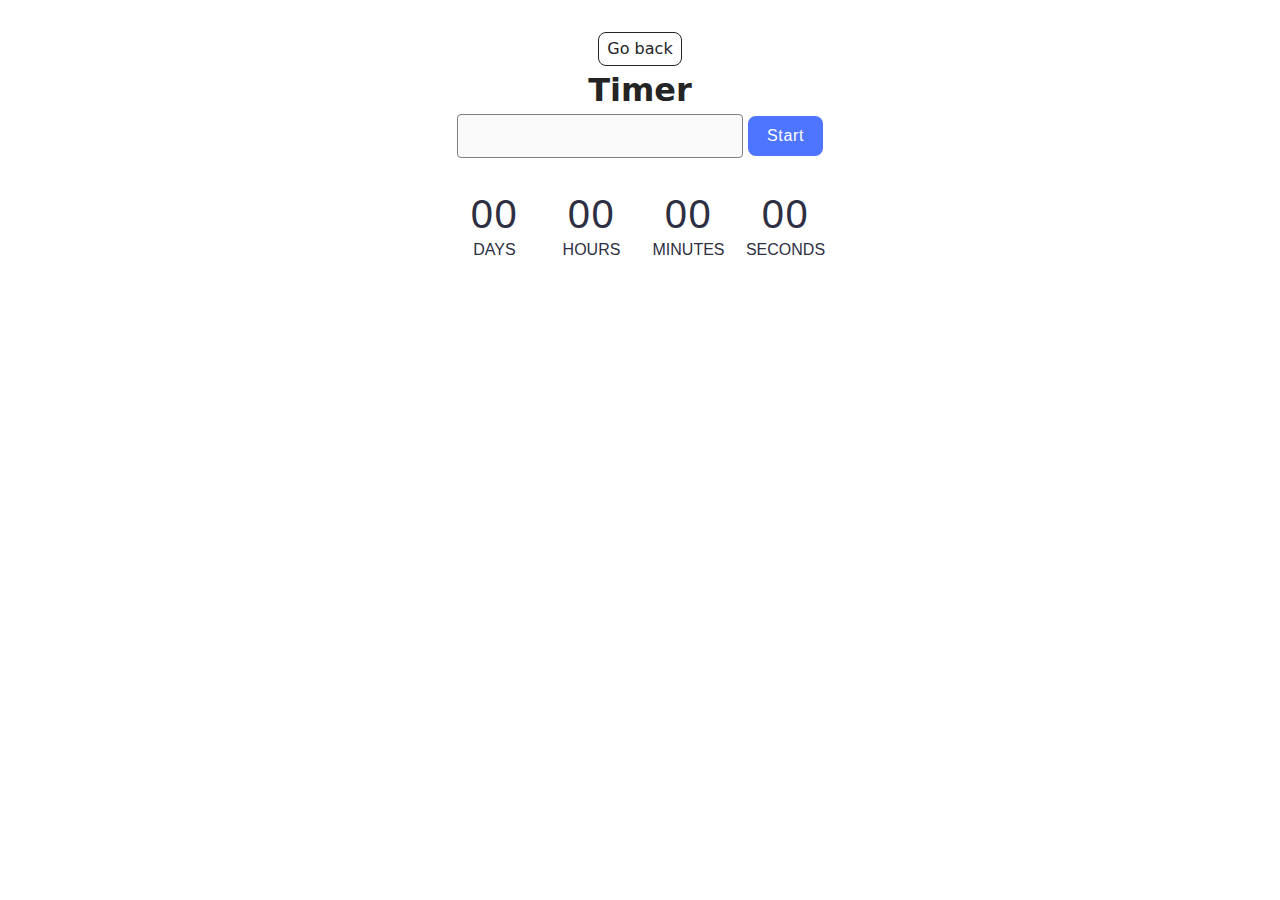
<file: src/1-timer.html>
<!DOCTYPE html>
<html lang="en">
  <head>
    <meta charset="UTF-8" />
    <meta http-equiv="X-UA-Compatible" content="IE=edge" />
    <meta name="viewport" content="width=device-width, initial-scale=1.0" />
    <title>Timer</title>
    <link rel="stylesheet" href="./css/styles.css" />
  </head>
  <body>
  
    <main>
      <div class="container">
        <a class="back-link" href="./index.html">Go back</a>
        <h1 class="main-title">Timer</h1>
      </div>

    <input type="text" id="datetime-picker" class="datetime-picker"/>
    <button class="button" type="button" data-start>Start</button>

    <div class="timer container">
        <div class="field">
            <span class="value" data-days>00</span>
            <span class="label">Days</span>
        </div>
        <div class="field">
            <span class="value" data-hours>00</span>
            <span class="label">Hours</span>
        </div>
        <div class="field">
            <span class="value" data-minutes>00</span>
            <span class="label">Minutes</span>
        </div>
        <div class="field">
            <span class="value" data-seconds>00</span>
            <span class="label">Seconds</span>
        </div>
    </div>

    </main>
    <script type="module" src="./js/1-timer.js"></script>
  </body>
</html>
</file>
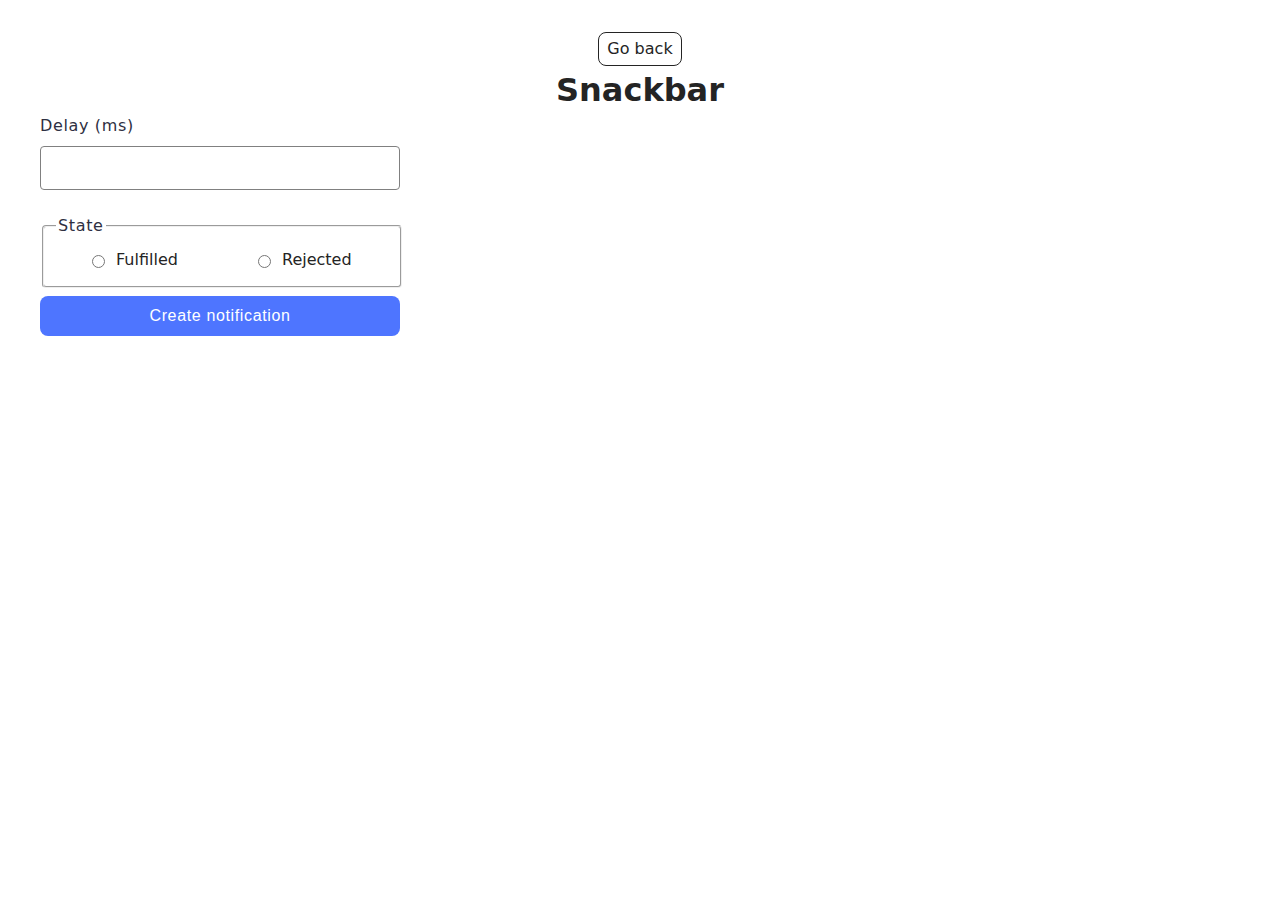
<file: src/2-snackbar.html>
<!DOCTYPE html>
<html lang="en">
  <head>
    <meta charset="UTF-8" />
    <meta http-equiv="X-UA-Compatible" content="IE=edge" />
    <meta name="viewport" content="width=device-width, initial-scale=1.0" />
    <title>Snackbar</title>
    <link rel="stylesheet" href="./css/styles.css" />
  </head>
  <body>
   
    <main>
      <div class="container">
        <a class="back-link" href="./index.html">Go back</a>
        <h1 class="main-title">
          Snackbar
        </h1>

        <form class="form">
          <label class="label-delay">
            Delay (ms)
            <input class="input-delay" type="number" name="delay" required />
          </label>
        
          <fieldset class="fieldset">
            <legend class="fieldset-state">State</legend>
            <label class="fieldset-label">
              <input class="fieldset-input" type="radio" name="state" value="fulfilled" required />
              Fulfilled
            </label>
            <label class="fieldset-label">
              <input class="fieldset-input" type="radio" name="state" value="rejected" required />
              Rejected
            </label>
          </fieldset>
        
          <button class="snackbar-form-button" type="submit">Create notification</button>
        </form>
        
      </div>
    </main>
<script type="module" src="./js/2-snackbar.js"></script>
  </body>
</html>
</file>
<file: src/css/styles.css>
/**
  |============================
  | include css partials with
  | default @import url()
  |============================
*/
/* Common styles */
@import url('./reset.css');
@import url('./base.css');
@import url('./container.css');
@import url('./animations.css');

/* Sections style */
@import url('./header.css');
@import url('./vite-promo.css');
@import url('./badges.css');
@import url('./back-link.css');
@import url('./footer.css');

.datetime-picker {
    border: 1px solid #808080;
    transition: border-color 0.3s;
    border-radius: 4px;
    width: 280px;
    height: 40px;
    
    font-weight: 400;
    font-size: 16px;
    
    line-height: 1.5;
    letter-spacing: 0.04em;
    /* color: #2e2f42; */
    background-color: #fafafa;
  }
  
  #datetime-picker:focus {
    border: 1px solid #4e75ff !important;
    outline: none !important;
  }
  
  #datetime-picker:hover {
    border-color: #2e2f42 !important;
  }
  
  
  .flatpickr-day.today,
  .flatpickr-day.today.selected {
    border-color: #4e75ff !important;
    background: transparent !important;
    color: #2e2f42 !important;
  }
  
  .flatpickr-day.today .selected {
    background-color: #4e75ff;
  }
  
  .flatpickr-day.today:not(.selected) {
    border-color: #fafafa !important;
  }
  
  .flatpickr-day.selected {
    background: #4e75ff !important;
    border-color: #4e75ff !important;
  }
  
  
  .button {
    border-radius: 8px;
    padding: 8px 16px;
    width: 75px;
    height: 40px;
    border: none;
    
    background: #4e75ff;
    
    font-weight: 500;
    font-size: 16px;
    
    line-height: 1.5;
    letter-spacing: 0.04em;
    color: #fff;
  }
  
  .button:disabled {
    background: #cfcfcf;
    color: #989898;
  }
  
  .button:hover {
    background: #6c8cff;
  }
  
  .timer {
    padding-top: 32px;
    width: 346px;
    display: flex;
    justify-content: space-between;
  }
  
  .field {
    width: 55px;
    display: flex;
    flex-direction: column;
    align-items: center;
  }
  
  .value {
    font-family: "Montserrat", sans-serif;
    font-weight: 400;
    font-size: 40px;
    
    line-height: 1.2;
    letter-spacing: 0.04em;
    color: #2e2f42;
  }
  
  .label {
    font-family: "Montserrat", sans-serif;
    font-weight: 400;
    font-size: 16px;
    
    line-height: 1.5;
    color: #2e2f42;
    text-transform: uppercase;
  }
  
  
  
  
  /* ======== snackbar =========== */
  
  .form {
    width: 360px;
    display: flex;
    align-items: flex-start;
    justify-content: flex-start;
    flex-direction: column;
    gap: 8px;
  }
  
  .label-delay { 
    font-weight: 400;
    font-size: 16px;
    
    line-height: 1.5;
    letter-spacing: 0.04em;
    color: #2e2f42;
    
    display: flex;
    align-items: flex-start;
    flex-direction: column;
    gap: 8px;
  }
  
  .input-delay {
    width: 350px;
    border: 1px solid #808080;
    border-radius: 4px;
    height: 40px;
    padding-left: 6px;
    margin-bottom: 16px;
  }
  
  .input-delay:hover {
    border-color: #000;
  }
  
  .input-delay:focus {
    border-color: #4e75ff;
    outline: none;
  }
  
  .fieldset {
    display: flex;
    justify-content: space-around;
    width: 332px;
    border-radius: 4px;
    stroke-width: 1px;
    stroke: #4e75ff;
  
  }
  
  .fieldset-state {
    font-weight: 400;
    font-size: 16px;
    
    line-height: 1.5;
    letter-spacing: 0.04em;
    color: #2e2f42;
    text-align: left;
  }
  
  .fieldset-label {
    width: 104px;
    height: 32px;
  
    display: flex;
    align-items: center;
    justify-content: flex-start;
    flex-direction: row;
    gap: 8px;
  }
  
  input[type="radio"] {
    accent-color: #4e75ff;
  }
  
  .snackbar-form-button {
    border-radius: 8px;
    padding: 8px 16px;
    width: 360px;
    height: 40px;
    border: none;
  
    background: #4e75ff;
  
  font-weight: 500;
  font-size: 16px;
  line-height: 1.5;
  letter-spacing: 0.04em;
  color: #fff;
  }
  
  .snackbar-form-button:hover {
    background: #6c8cff;
  }
  
  .icon-svg-error {
    border-bottom: 2px solid #ffbebe !important;
    border-radius: 4px !important;
    width: 302px !important;
    height: 64px;
   
  }
  
  .icon-svg-success {
    border-bottom: 2px solid #b5ea7c !important;
    border-radius: 4px !important;
    width: 383px !important;
    height: 64px;
  }
</file>
